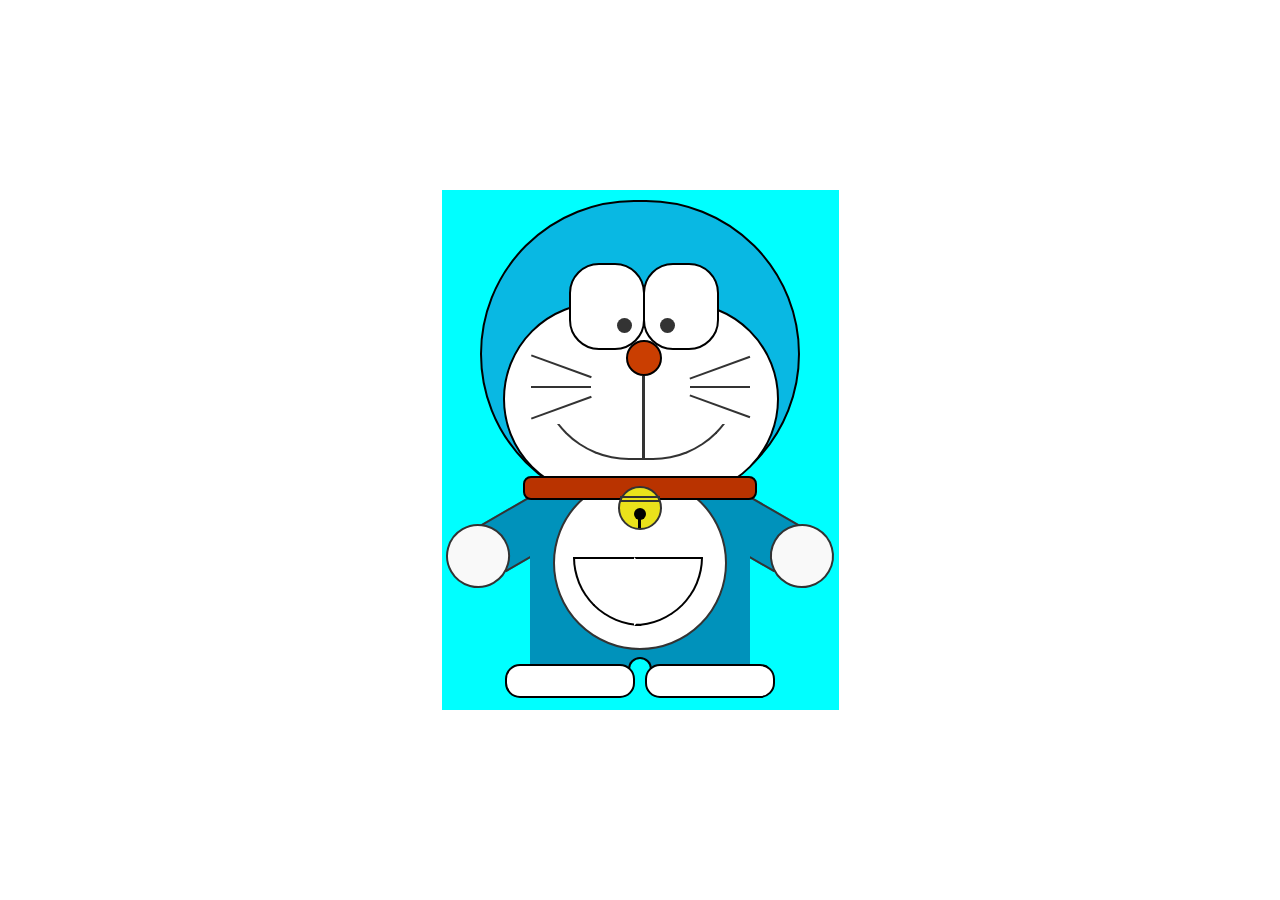
<file: 机器猫/index.html>
<!DOCTYPE html>
<html>
<head lang="en">
    <meta charset="UTF-8">
    <title></title>
    <link rel="stylesheet" href="index.css"/>
</head>
<body>
<div class="box">
    <div class="head">
        <div class="face">
            <div class="leftEye eye">
                <div class="eyeball"></div>
            </div>
            <div class="rightEye eye">
                <div class="eyeball"></div>
            </div>
            <div class="nose"></div>
            <div class="leftMustache mustache">
                <div class="topMust"></div>
                <div class="middMust"></div>
                <div class="rightMust"></div>
            </div>
            <div class="rightMustache mustache">
                <div class="topMust"></div>
                <div class="middMust"></div>
                <div class="rightMust"></div>
            </div>
            <div class="groove"></div>
            <div class="mouthWrap">
                <div class="mouth"></div>
            </div>
        </div>
    </div>
    <!--230 30-->
    <div class="catBody">
        <div class="neck"></div>
        <div class="bodyMain"></div>
        <div class="hand leftHand">
            <div class="fist"></div>
        </div>
        <div class="hand rightHand">
            <div class="fist"></div>
        </div>
        <div class="belly"></div>
        <div class="bell">
            <div class="kuang"></div>
            <div class="circle"></div>
            <div class="line"></div>
        </div>
        <div class="dou">
            <div class="leftDou"></div>
            <div class="rightDou"></div>
        </div>
        <div class="kudang"></div>
        <div class="foot">
            <!--126 30-->
            <div class="leftFoot"></div>
            <div class="rightFoot"></div>
        </div>
    </div>
</div>
</body>
</html>
</file>
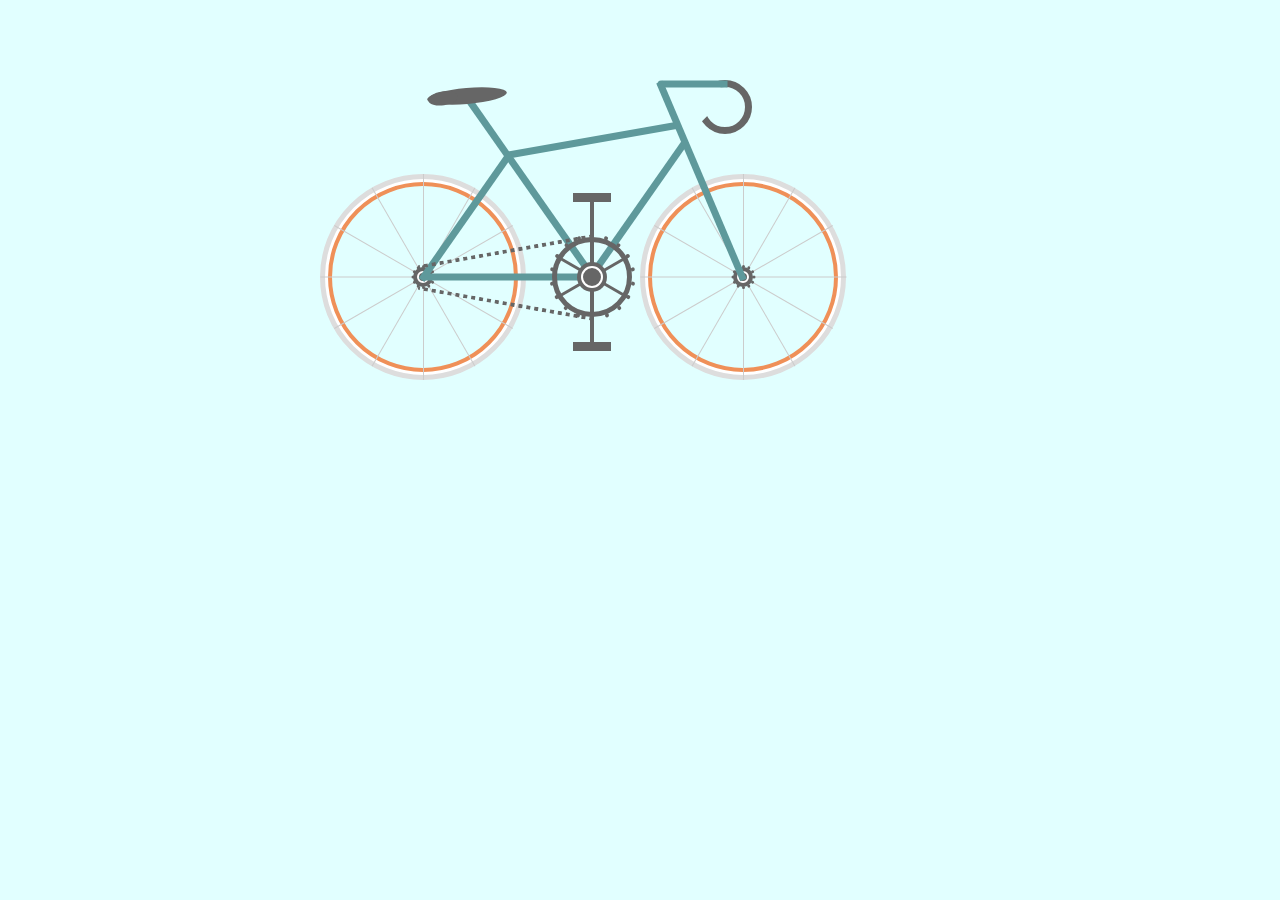
<file: bike/CSS3自行车.html>
<!DOCTYPE html>
<html lang="en">
<head>
    <meta charset="UTF-8">
    <title>css3动画自行车</title>
    <link rel="stylesheet" href="bike.css">
</head>
<body>
<div class="wrap">
    <!--车左轮子-->
    <div class="bikeWrap leftCircle">
        <!--车轮子-->
        <div class="wheelWrap wheelBackWrap">
            <div class="wheelInner">

            </div>
        </div>
        <div class="axisWrap">
            <div class="outAxis">
                <div class="innerAxis"></div>
            </div>
        </div>
        <!--车轮子内部丝线-->
        <div class="lines">
            <div class="lineItem">
                <div class="dot"></div>
                <div class="dot"></div>
            </div>
            <div class="lineItem">
                <div class="dot"></div>
                <div class="dot"></div>
            </div>
            <div class="lineItem">
                <div class="dot"></div>
                <div class="dot"></div>
            </div>
            <div class="lineItem">
                <div class="dot"></div>
                <div class="dot"></div>
            </div>
            <div class="lineItem">
                <div class="dot"></div>
                <div class="dot"></div>
            </div>
            <div class="lineItem">
                <div class="dot"></div>
                <div class="dot"></div>
            </div>
        </div>

    </div>
    <!--车右轮子-->
    <div class="bikeWrap rigthCircle">
        <!--车轮子-->
        <div class="wheelWrap wheelBackWrap">
            <div class="wheelInner">

            </div>
        </div>
        <div class="axisWrap">
            <div class="outAxis">
                <div class="innerAxis"></div>
            </div>
        </div>
        <!--车轮子内部丝线-->
        <div class="lines">
            <div class="lineItem">
                <div class="dot"></div>
                <div class="dot"></div>
            </div>
            <div class="lineItem">
                <div class="dot"></div>
                <div class="dot"></div>
            </div>
            <div class="lineItem">
                <div class="dot"></div>
                <div class="dot"></div>
            </div>
            <div class="lineItem">
                <div class="dot"></div>
                <div class="dot"></div>
            </div>
            <div class="lineItem">
                <div class="dot"></div>
                <div class="dot"></div>
            </div>
            <div class="lineItem">
                <div class="dot"></div>
                <div class="dot"></div>
            </div>
        </div>

    </div>
    <!--车杆-->
    <div class="bikeRod">
        <div class="leftTopRod rod"></div>
        <div class="bottomRod rod"></div>
        <div class="leftMidRod rod"></div>
        <div class="topMidRod rod"></div>
        <div class="rightBottomRod rod"></div>
        <div class="rightRod rod"></div>
        <div class="rightTopRod rod"></div>
        <div class="headRod rod"></div>
        <div class="mask"></div>
    </div>
    <!--车座-->
    <div class="bikeSeat">
        <div class="bottomSeat"></div>
    </div>

    <!--车轴-->
    <div class="axleWrap">
        <div class="axle">
            <div class="dots">
                <div class="dotsItem">
                    <div class="dot"></div>
                    <div class="dot"></div>
                </div>
                <div class="dotsItem">
                    <div class="dot"></div>
                    <div class="dot"></div>
                </div>
                <div class="dotsItem">
                    <div class="dot"></div>
                    <div class="dot"></div>
                </div>
                <div class="dotsItem">
                    <div class="dot"></div>
                    <div class="dot"></div>
                </div>
                <div class="dotsItem">
                    <div class="dot"></div>
                    <div class="dot"></div>
                </div>
                <div class="dotsItem">
                    <div class="dot"></div>
                    <div class="dot"></div>
                </div>
                <div class="dotsItem">
                    <div class="dot"></div>
                    <div class="dot"></div>
                </div>
                <div class="dotsItem">
                    <div class="dot"></div>
                    <div class="dot"></div>
                </div>
                <div class="dotsItem">
                    <div class="dot"></div>
                    <div class="dot"></div>
                </div>
            </div>
            <div class="innerAxle">
                <div class="innerSmallAxle"></div>
            </div>
            <div class="lines">
                <div class="item">
                    <div class="topPedal pedal"></div>
                    <div class="bottomPedal pedal"></div>
                </div>
                <div class="item"></div>
                <div class="item"></div>
            </div>
        </div>
    </div>

    <!--车链-->
    <div class="topChain"></div>
    <div class="bottomChain"></div>



</div>

</body>
</html>
</file>
<file: 机器猫/index.css>
.box{
    width:397px;
    height:520px;
    position: absolute;
    top:0;
    bottom:0;
    left:0;
    right:0;
    margin: auto;
    background: #0ff;
}
.head{
    width:316px;
    height:304px;
    border-radius: 158px;
    margin:10px auto 0 auto;
    border: 2px solid #000;
    position: relative;
    background: #09b8e3;
    z-index: 9;
}
.face{
    width:272px;
    height:190px;
    background: #fff;
    border-radius: 136px;
    margin: auto;
    position: absolute;
    bottom:10px;
    left:21px;
    border: 2px solid #000;
}
.eye{
    width:72px;
    height:83px;
    border:2px solid #000;
    border-radius: 30px;
    position: absolute;
    top:-41px;
    background: #fff;
}
.leftEye{
    left:64px;
}
.rightEye{
    left:138px;
}
.eyeball{
    width:15px;
    height:15px;
    border-radius: 50%;
    background: #333333;
    position: absolute;
    top:53px;
}
.leftEye .eyeball{
    right:11px;
}
.rightEye .eyeball{
    left:15px;
}
.nose{
    width:32px;
    height:32px;
    border-radius: 50%;
    background: #ca3e01;
    position: absolute;
    left:121px;
    top:36px;
    border: 2px solid #000;
}
.mustache{
    width:60px;
    height:63px;
    position: absolute;
    top:80px;

}
.mustache .topMust{
    width:64px;
    height:2px;
    background: #333333;
}
.mustache .middMust{
    width:60px;
    height:2px;
    background: #333333;
}
.mustache .rightMust{
    width:64px;
    height:2px;
    background: #333333;
}
.leftMustache{
    left:26px;
}
.leftMustache .topMust{
    transform-origin: right center;
    transform: rotate(20deg) translateX(-6px) translateY(-6px);
}
.leftMustache .rightMust {
    transform-origin: right center;
    transform: rotate(-20deg) translateX(-6px) translateY(6px);
}
.rightMustache{
    left:185px;
}
.rightMustache .topMust{
    transform-origin: left center;
    transform: rotate(-20deg) translateX(2px) translateY(-6px);
}
.rightMustache .rightMust {
    transform-origin: left center;
    transform: rotate(20deg) translateX(2px) translateY(6px);
}

.groove{
    width:3px;
    height:84px;
    background: #333;
    position: absolute;
    left:137px;
    top:72px;
}
.mouthWrap{
    height:36px;
    position: absolute;
    width:172px;
    top:120px;
    left:50px;
    overflow: hidden;

}
.mouth{
    width:200px;
    height:88px;
    border: 2px solid #333;
    position: absolute;
    /*top:66px;*/
    /*left:36px;*/
    bottom: 0;
    left:-16px;
    border-top:none;
    border-bottom-right-radius: 150px;
    border-bottom-left-radius: 150px;
}

/*.body:after{*/
    /*position: relative;*/
    /*content: "";*/
    /*display: block;*/
    /*clear: both;*/
/*}*/
.catBody{
    width:220px;
    height:170px;
    margin: auto;
    position: relative;
    background: #0092bb;
    top:-12px;
    z-index: 9;
}
.bodyMain{
    display: block;
    height:100%;
    position: absolute;
    width:100%;
    background: #0092bb;
}
.neck{
    width:230px;
    height:20px;
    background: #b93300;
    border-radius: 8px;
    border: 2px solid #000;
    position: absolute;
    left:-7px;
    top:-20px;
    z-index:9;
}
.hand{
    height:50px;
    width:55px;
    position: absolute;
    border: 2px solid #333;
    top:0px;
    background: #0092bb;
    z-index: -1;
}
.fist{
    width:60px;
    height:60px;
    background: #f9f9f9;
    border: 2px solid #333;
    border-radius: 50%;
    position: absolute;
    top:-8px;
}
.leftHand{
    left:-59px;
    transform-origin: right top;
    transform: rotate(-30deg);
}
.leftHand .fist{
    left:-50px;
}
.rightHand{
    right:-59px;
    transform-origin: left top;
    transform: rotate(30deg);
}
.rightHand .fist {
    right:-50px;
}
.belly{
    width:170px;
    height:170px;
    border-radius: 50%;
    border: 2px solid #333;
    background: #fff;
    z-index:1 ;
    position: absolute;
    left:23px;
    top:-20px;
}
.bell{
    width:40px;
    height:40px;
    position: absolute;
    background: #eae21b;
    z-index: 99;
    border: 2px solid #333;
    border-radius: 50%;
    left:88px;
    top:-10px;
}
.kuang{
    height:2px;
    width:36px;
    border:2px solid #323433;
    margin-top:8px;
}
.circle{
    width:12px;
    height:12px;
    background: #000;
    border-radius: 50%;
    position: absolute;
    left:14px;
    top:20px;
}
.line{
    height:10px;
    width:3px;
    background: #000;
    position: absolute;
    bottom:0;
    left:18px;
}
.dou{
    width:130px;
    height:130px;
    /*border: 2px solid #000;*/
    position: absolute;
    left:43px;
    z-index: 99;
    /*border-bottom-left-radius: 50%;*/
    /*border-bottom-right-radius: 100%;*/
    border-top: none;

    /*border-left: none;*/
    /*border-right: none;*/
}
.dou .leftDou{
    width:65px;
    height:65px;
    border: 2px solid #000;
    position: absolute;
    bottom: 0;
    border-bottom-left-radius: 100%;
    border-right-color:#fff ;
}
.dou .rightDou {
    width:65px;
    height:65px;
    border: 2px solid #000;
    position: absolute;
    bottom: 0;
    right:0px;
    border-bottom-right-radius: 100%;
    border-left-color:#fff ;
}
.kudang{
    width:20px;
    height:20px;
    position: absolute;
    border: 2px solid #000;
    border-radius: 50%;
    border-bottom-color: transparent;
    bottom:-15px;
    left:98px;
    background: #0ff;
}
.foot div{
    width:126px;
    height:30px;
    border: 2px solid #000;
    position: absolute;
    border-radius: 15px;
    bottom: -32px;
    background: #fff;
}
.foot .leftFoot{
    left:-25px;
}
.foot .rightFoot{
    right:-25px;
}
</file>
<file: bike/bike.css>
body{
    margin:0;
    padding:0;
    background: #E1FFFF;
}
.wrap{
    width:700px;
    height:400px;
    margin: 50px auto;
    position: relative;
}
.wrap .rigthCircle{
    left:350px;
}
.bikeWrap{
    width:206px;
    height:206px;
    margin:50px auto ;
    position: absolute;
    left:30px;
    bottom:20px;

}
.bikeWrap .wheelWrap{
    width:196px;
    height:196px;
    border: 5px solid #ddd;
    border-radius: 50%;
    background: #fff;
    position: absolute;
}
.bikeWrap .wheelWrap .wheelInner{
    width:182px;
    height:182px;
    border-radius: 50%;
    border: 4px solid #EF9058;
    margin: 3px;
    background: #E1FFFF;
    position: relative;
}
.bikeWrap  .axisWrap{
    position: absolute;
    width:20px;
    height:20px;
    border-radius: 50%;
    background: #666;
    top:50%;
    left:50%;
    margin-left:-10px;
    margin-top:-10px;
    z-index: 2;
}
.bikeWrap .axisWrap .innerAxis{
    width:8px;
    height:8px;
    border-radius: 50%;
    border: 2px solid #FFF;
    position: absolute;
    left:50%;
    top:50%;
    margin-left: -6px;
    margin-top:-6px;
}

/*车轮子丝线*/
.bikeWrap .lines{
    position: absolute;
    left:50%;
    height:206px;
    width:1px;
    /*background: #ccc;*/
    z-index: 1;
}
.bikeWrap .lines .lineItem{
    width:1px;
    height:206px;
    background: #ccc;
    position: absolute;
}
.bikeWrap .lines .lineItem .dot{
    width:3px;
    height:3px;
    background: #666;
    border-radius: 50%;
    position: absolute;
    left:-1px;
}
.bikeWrap .lines .lineItem .dot:nth-child(1){
    top:91px;
}
.bikeWrap .lines .lineItem .dot:nth-child(2){
    top:112px;
}
.bikeWrap .lines .lineItem:nth-child(2){
    transform: rotate(30deg);
}
.bikeWrap .lines .lineItem:nth-child(3){
    transform: rotate(60deg);
}
.bikeWrap .lines .lineItem:nth-child(4){
    transform: rotate(90deg);
}
.bikeWrap .lines .lineItem:nth-child(5){
    transform: rotate(120deg);
}
.bikeWrap .lines .lineItem:nth-child(6){
    transform: rotate(150deg);
}

/*车轮子转动动画*/
@keyframes rotateCircle {
    0%{
        transform: rotate(0);
    }
    50%{
        transform: rotate(180deg);
    }
    100%{
        transform: rotate(360deg);
    }
}
/*车轮子开始旋转运动*/
.bikeWrap{
    animation: rotateCircle 2s infinite linear;
}


/*车杆*/
.wrap .bikeRod{
    /*position: absolute;*/
    /*bottom:170px;*/
    /*left:130px;*/
}

.wrap .bikeRod .rod{
    width:7px;
    background:#5E999B ;
    transform-origin: bottom center;
    z-index: 3;
    position: absolute;
    bottom:170px;
    left:130px;

}
.wrap .bikeRod .leftTopRod{
    height:155px;
    background: #5E999B;
    transform: rotate(35deg);
    left:128px;
}
.wrap .bikeRod .bottomRod{
    height:170px;
    transform: rotate(90deg);
    bottom:173px;
}
.wrap .bikeRod .leftMidRod{
    height:170px;
    left:215px;
    bottom:295px;
    transform: rotate(80deg);
}
.wrap .bikeRod .topMidRod{
    bottom:172px;
    height:215px;
    left:300px;
    transform: rotate(-35deg);
}
.wrap .bikeRod .rightBottomRod{
    height:170px;
    left:295px;
    transform: rotate(35deg);
}
.wrap .bikeRod .rightRod {
    height:215px;
    left:450px;
    transform: rotate(-23deg);
}
.wrap .bikeRod .rightTopRod {
    height:70px;
    left:364px;
    bottom:366px;
    transform: rotate(90deg);
    border-bottom-left-radius: 4px;
    border-bottom-right-radius: 4px;
}
.wrap .bikeRod .headRod {
    width:40px;
    height:40px;
    border:7px solid #666;
    background: transparent;
    border-radius: 50%;
    left:408px;
    bottom:316px;
    z-index: 1;
}
.wrap .bikeRod .mask {
    height:40px;
    width:40px;
    position: absolute;
    background: #E1FFFF;
    left:390px;
    bottom:335px;
    z-index: 2;
    transform: rotate(45deg);
}

.wrap .bikeSeat{
    width:80px;
    height:16px;
    background: #666 ;
    border-radius: 50%;
    position: absolute;
    left:137px;
    bottom:346px;
    z-index: 3;
    transform-origin: center;
    transform: rotate(-5deg);
}
.wrap .bikeSeat .bottomSeat{
    width:30px;
    height:14px;
    background: #666 ;
    border-radius: 50%;
    position: absolute;
    left:1px;
    top:2px;
    transform-origin: left;
    transform: rotate(-3deg);
}

/*车轴旋转动画*/
@keyframes axleRotate {
    0%{
        transform: rotate(0);
    }
    50%{
        transform: rotate(180deg);
    }
    100%{
        transform:rotate(360deg);
    }
}
.wrap .axleWrap {
    animation: axleRotate 3s infinite linear;
}
/*车轴*/
.wrap .axleWrap{
    position: absolute;
    left:262px;
    bottom:133px;
    z-index: 4;
}
.wrap .axleWrap .axle{
    width:70px;
    height:70px;
    border: 5px solid   #666;
    border-radius: 50%;

}
.wrap .axleWrap .axle .innerAxle{
    width:30px;
    height:30px;
    background: #666;
    position: absolute;
    left:50%;
    top:50%;
    margin-left: -15px;
    margin-top: -15px;
    border-radius: 50%;
    z-index: 3;
}
.wrap .axleWrap .axle .innerAxle .innerSmallAxle{
    position: absolute;
    width:18px;
    height:18px;
    left:50%;
    top:50%;
    margin-left:-11px;
    margin-top: -11px;
    border: 2px solid #fff;
    border-radius: 50%;
}
.wrap .axleWrap .axle .lines .item{
    width:3px;
    height:80px;
    background: #666;
    position: absolute;
    left:50%;
    margin-left:-1px;
    margin-top: -5px;
    z-index: 2;
}
.wrap .axleWrap .axle .lines .item:nth-child(1){
    width: 4px;
    margin-left: -2px;
    height:140px;
    top:-30px;
}
.wrap .axleWrap .axle .lines .item:nth-child(1) .pedal{
    width:38px;
    height:9px;
    background: #666;
    position: absolute;
    left:-17px;

}

/*踏板动画*/
@keyframes topPedalRotate {
    0%{
        transform: rotate(0);
    }
    50%{
        transform: rotate(-180deg);
    }

    100%{
        transform: rotate(-360deg);
    }
}
@keyframes bottomPedalRotate {
    0%{
        transform: rotate(0);
    }
    50%{
        transform: rotate(-180deg);
    }

    100%{
        transform: rotate(-360deg);
    }
}

.wrap .axleWrap .axle .lines .item:nth-child(1) .topPedal{
    top:-9px;
    animation: topPedalRotate 3s infinite linear;
}
.wrap .axleWrap .axle .lines .item:nth-child(1) .bottomPedal{
    bottom:-9px;
    animation: bottomPedalRotate 3s infinite linear;
}

.wrap .axleWrap .axle .lines .item:nth-child(2){
    transform: rotate(60deg);
}
.wrap .axleWrap .axle .lines .item:nth-child(3){
    transform: rotate(120deg);
}
.wrap .axleWrap .axle .dots{
    position: absolute;
    width: 100%;
    height:100%;
    left:0px;
    top:0px;
    border-radius: 50%;
    border-color:transparent;
}

.wrap .axleWrap .axle .dots .dotsItem {
    width:1px;
    height:100%;
    /*background:#666;*/
    position: absolute;
    left:50%;
    transform-origin: center;
}
.wrap .axleWrap .axle .dots .dotsItem:nth-child(2){
    transform: rotate(20deg);
}
.wrap .axleWrap .axle .dots .dotsItem:nth-child(3){
    transform: rotate(40deg);
}
.wrap .axleWrap .axle .dots .dotsItem:nth-child(4){
    transform: rotate(60deg);
}
.wrap .axleWrap .axle .dots .dotsItem:nth-child(5){
    transform: rotate(80deg);
}
.wrap .axleWrap .axle .dots .dotsItem:nth-child(6){
    transform: rotate(100deg);
}
.wrap .axleWrap .axle .dots .dotsItem:nth-child(7){
    transform: rotate(120deg);
}
.wrap .axleWrap .axle .dots .dotsItem:nth-child(8){
    transform: rotate(140deg);
}
.wrap .axleWrap .axle .dots .dotsItem:nth-child(9){
    transform: rotate(160deg);
}
.wrap .axleWrap .axle .dots .dotsItem .dot{
    width:4px;
    height:4px;
    background: #666;
    border-radius: 50%;
    margin-left: -2px;
    position: absolute;
}
.wrap .axleWrap .axle .dots .dotsItem .dot:nth-child(1){
    top:-3px;
}
.wrap .axleWrap .axle .dots .dotsItem .dot:nth-child(2){
    bottom:-3px;
}


/*车链*/
.wrap .topChain{
    width:180px;
    height:4px;
    left:128px;
    bottom:181px;
    position: absolute;
    z-index: 4;
    transform-origin: left center  ;
    transform: rotate(-10deg);
    border-radius: 2px;
    background-image:linear-gradient(90deg, #666 25%, transparent 25%, transparent 75%, #666 75%, #666) ;
    background-size: 8px 2px;
    background-position: 0 0;
}
.wrap .bottomChain{
    width:180px;
    height:4px;
    left:128px;
    bottom:160px;
    position: absolute;
    transform-origin: left;
    transform: rotate(10deg);
    z-index: 4;
    border-radius: 2px;
    background-image:linear-gradient(90deg, #666 25%, transparent 25%, transparent 75%, #666 75%, #666) ;
    background-size: 8px 2px;
    background-position: 0 0;
}

/*车链的动画*/
@keyframes leftChain {
    0%{
        background-position:0px 0px, 30px 30px;
    }
    50%{
        background-position:180px 0px, 30px 30px;
    }
    100%{
        background-position:360px 0px, 30px 30px;
    }
}
@keyframes rightChain {
    0%{
        background-position:360px 0px, 30px 30px;
    }
    50%{
        background-position:180px 0px, 30px 30px;
    }
    100%{
        background-position:0px 0px, 30px 30px;
    }
}
.wrap .topChain {
    animation: leftChain 4s infinite linear;
}
.wrap .bottomChain {
    animation: rightChain 4s infinite linear;
}
</file>
